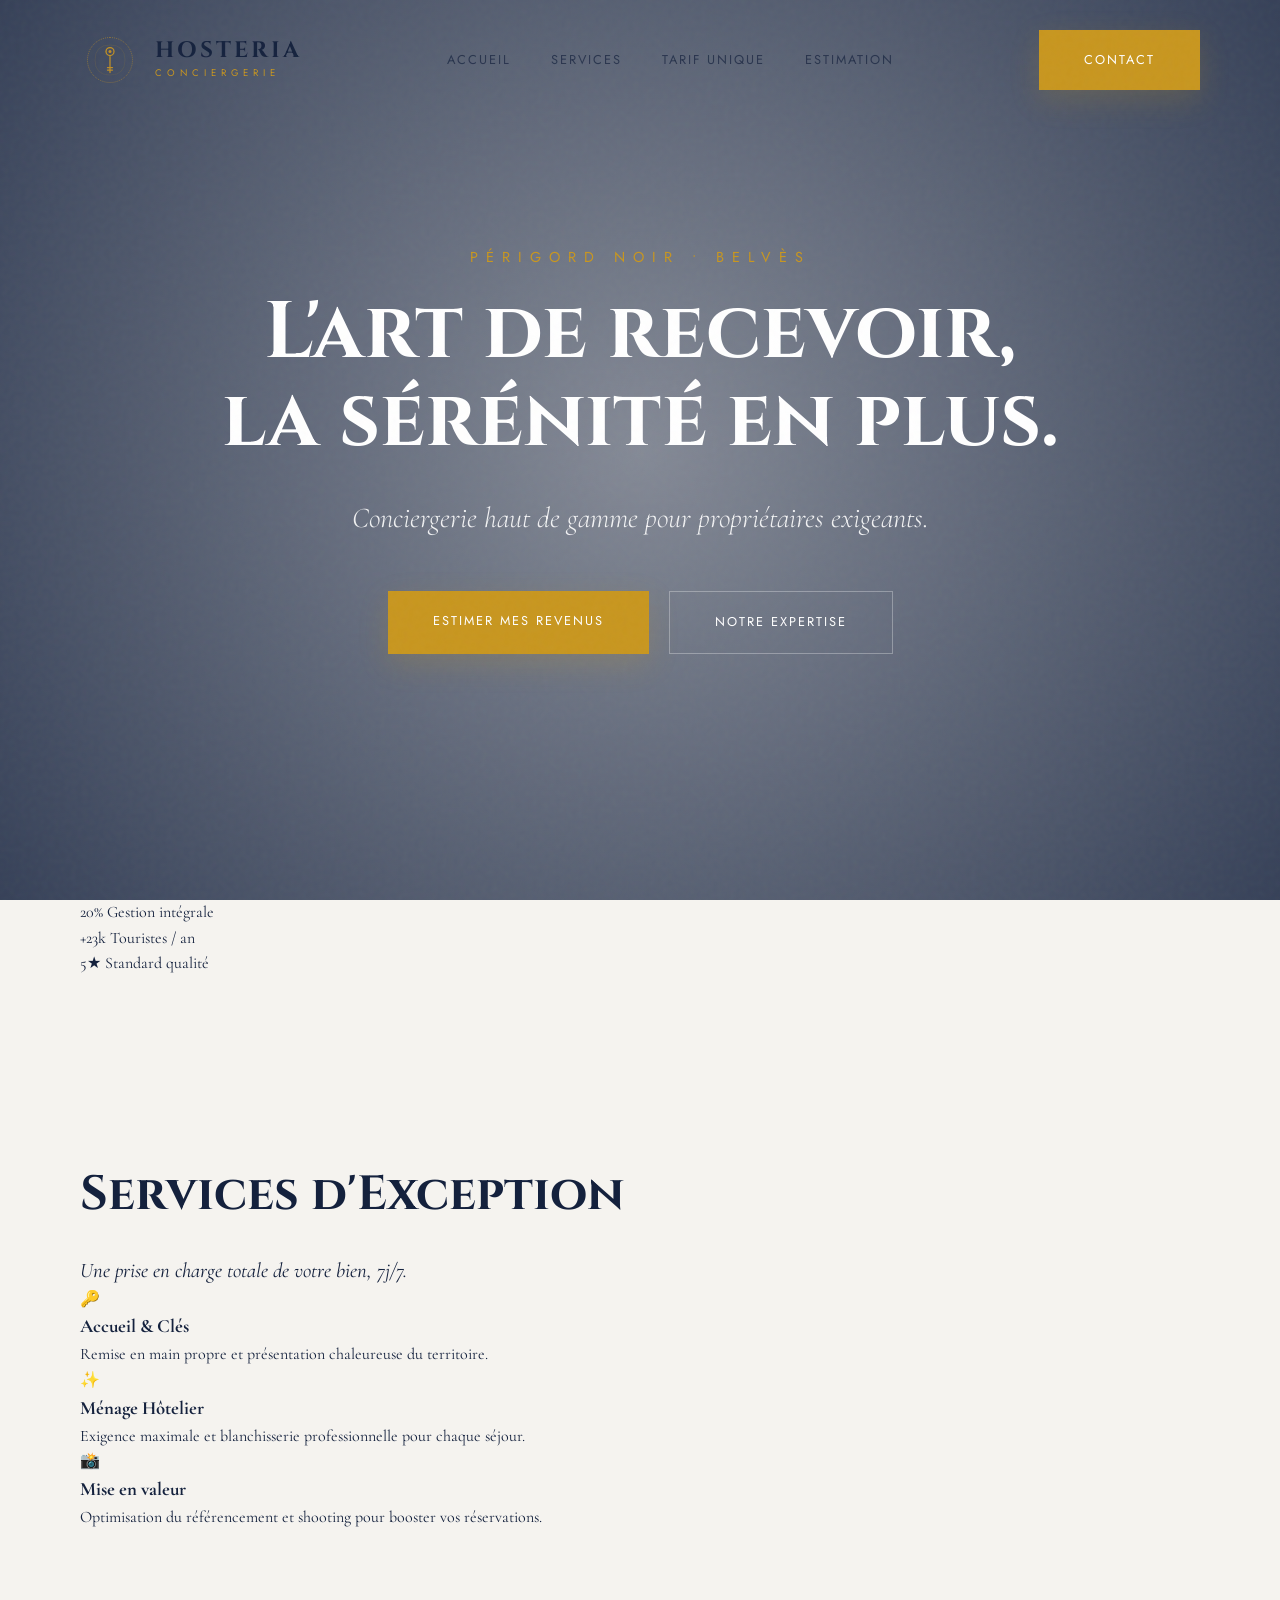
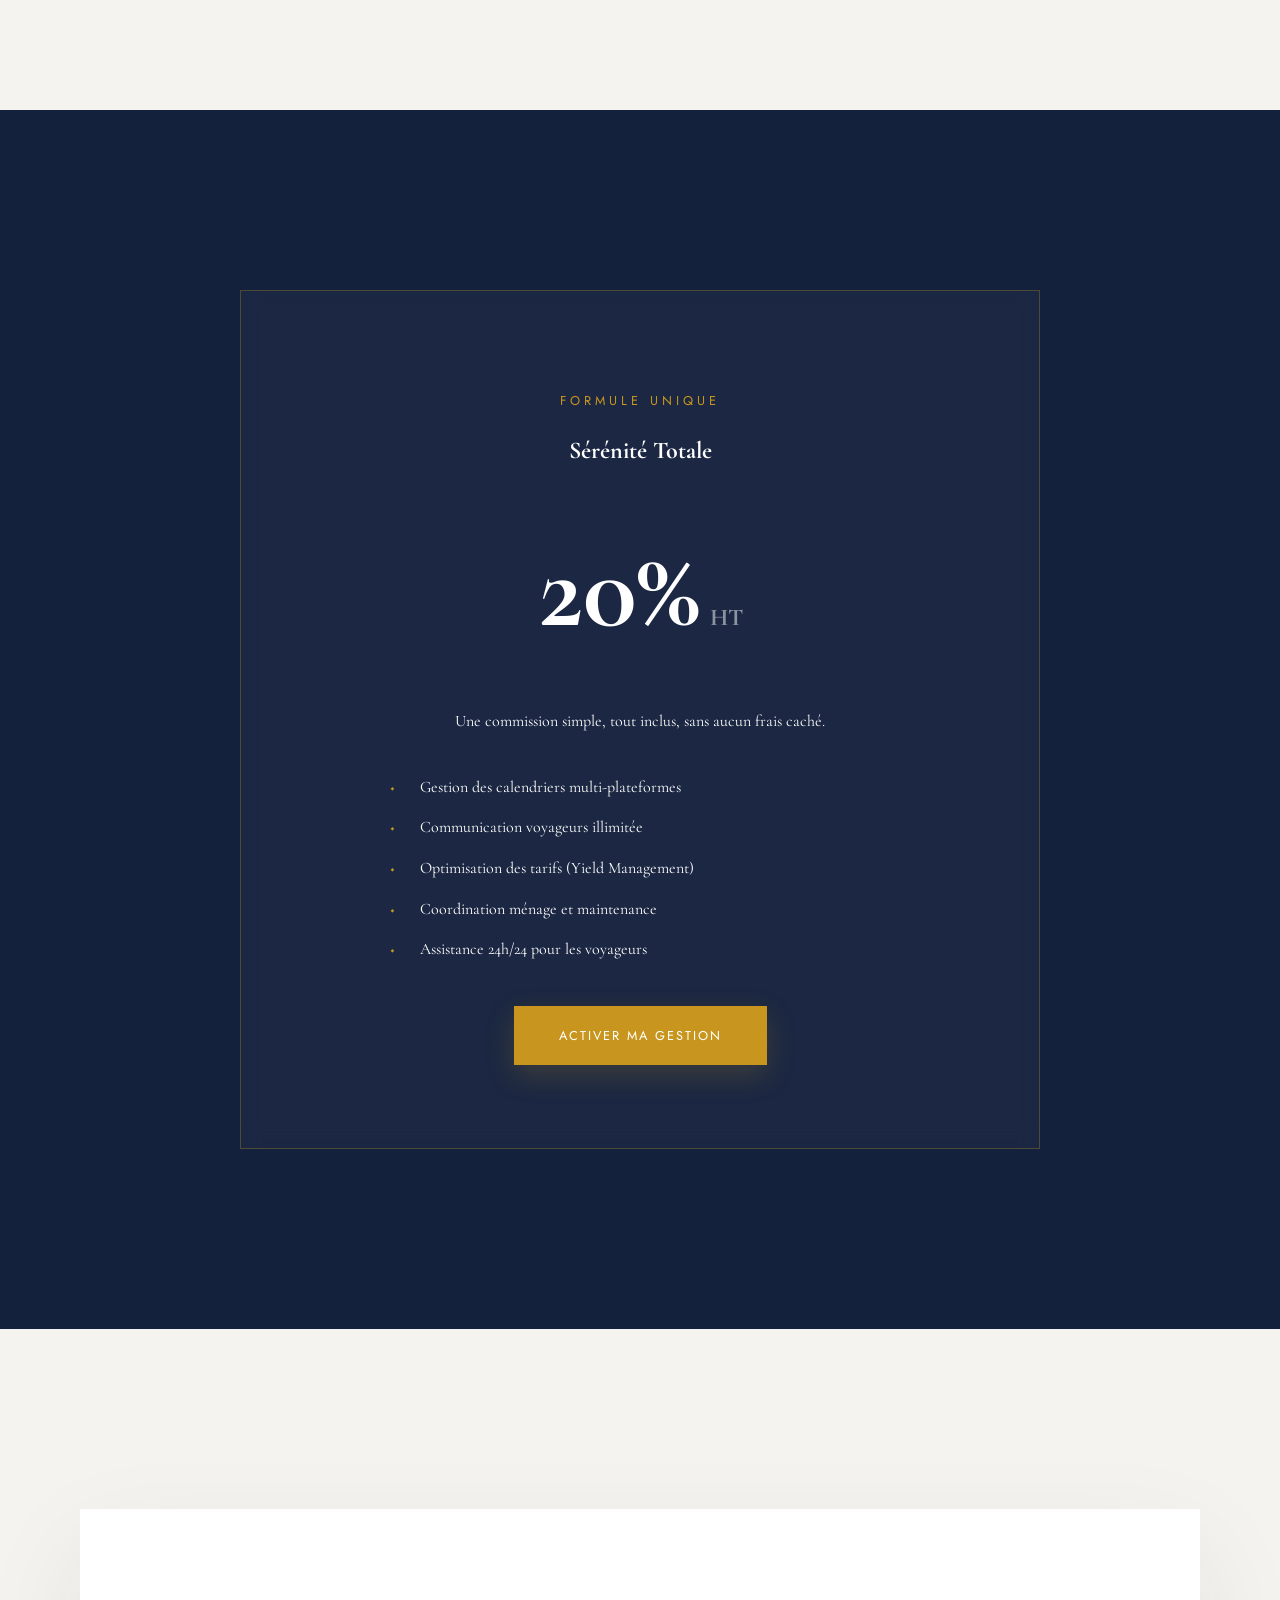
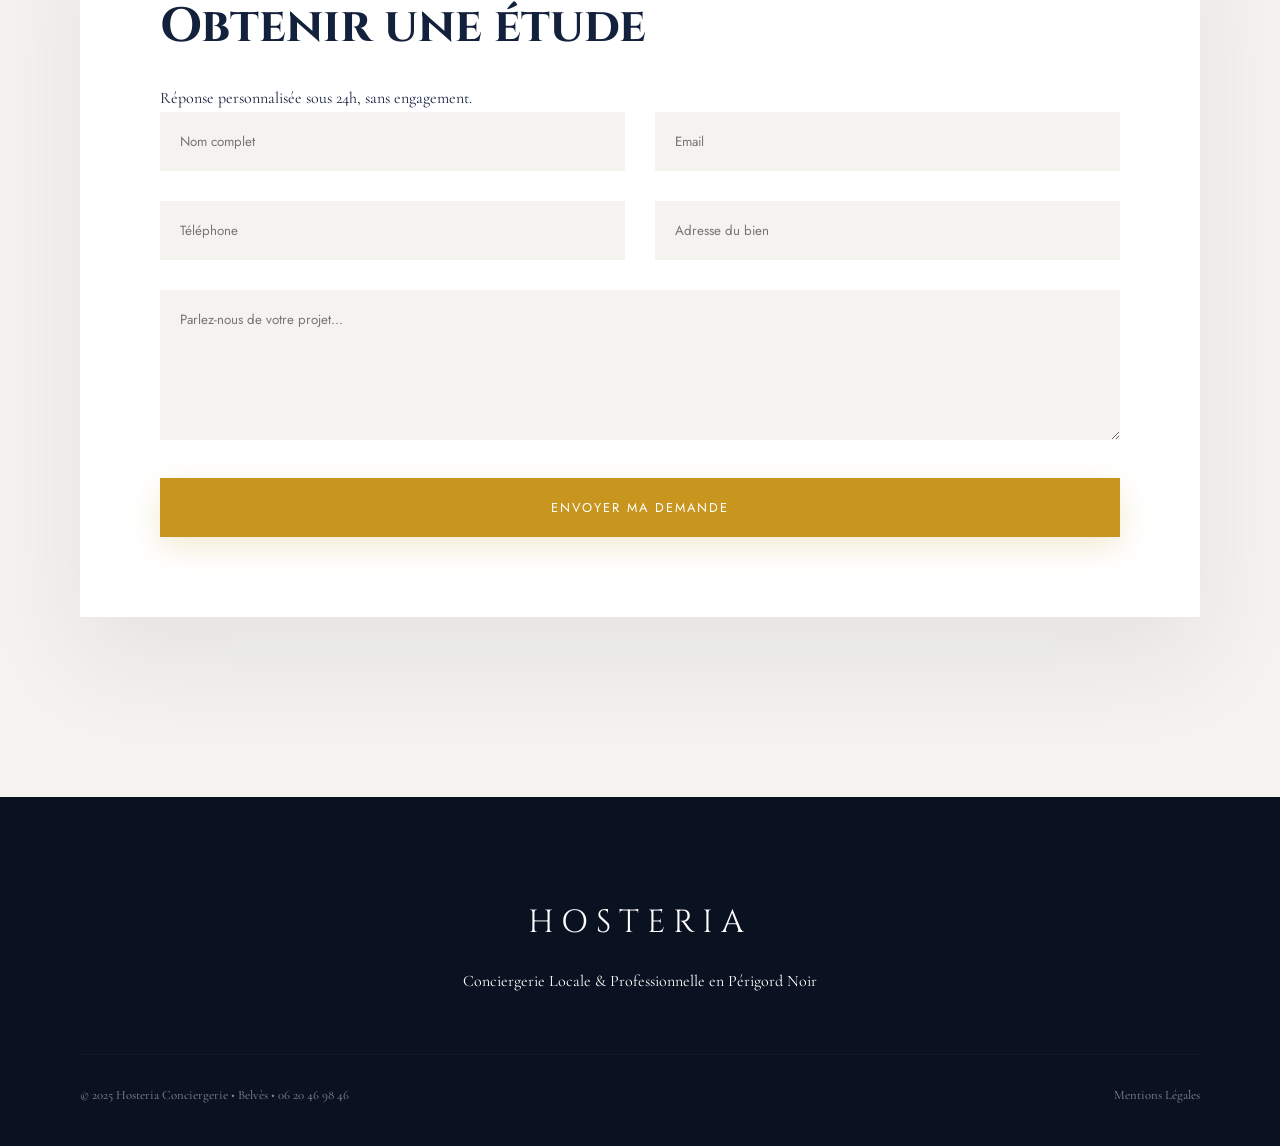
<file: index.html>
<!DOCTYPE html>
<html lang="fr">
<head>
    <meta charset="UTF-8">
    <meta name="viewport" content="width=device-width, initial-scale=1.0">
    <title>Hosteria Conciergerie — Prestige Airbnb Belvès</title>
    <meta name="description" content="Conciergerie d'exception à Belvès. Gestion complète 20% HT. Votre patrimoine mérite l'excellence au cœur du Périgord Noir.">
    
    <style>
        @import url('https://fonts.googleapis.com/css2?family=Cinzel:wght@400;700&family=Cormorant+Garamond:ital,wght@0,400;0,600;1,400&family=Jost:wght@300;400;500;600&display=swap');
    </style>
    
    <link rel="stylesheet" href="style.css">

    <script type="application/ld+json">
    {
      "@context": "https://schema.org",
      "@type": "LocalBusiness",
      "name": "Hosteria Conciergerie",
      "telephone": "06 20 46 98 46",
      "email": "hosteria.conciergerie24@gmail.com",
      "address": {
        "@type": "PostalAddress",
        "addressLocality": "Belvès",
        "addressRegion": "Dordogne",
        "addressCountry": "FR"
      },
      "priceRange": "20%"
    }
    </script>
</head>
<body class="site-texture">

    <header class="header header--transparent js-header">
        <div class="container header__inner">
            <div class="header__logo">
                <svg width="60" height="60" viewBox="0 0 120 120" class="logo-svg">
                    <defs>
                        <linearGradient id="goldGrad" x1="0%" y1="0%" x2="100%" y2="100%">
                            <stop offset="0%" style="stop-color:#c8961e;" />
                            <stop offset="100%" style="stop-color:#b8882a;" />
                        </linearGradient>
                    </defs>
                    <!-- Couronne de laurier simplifiée mais élégante -->
                    <path d="M60 15 C35 15 15 35 15 60 C15 85 35 105 60 105 C85 105 105 85 105 60 C105 35 85 15 60 15" fill="none" stroke="url(#goldGrad)" stroke-width="1" stroke-dasharray="2 2"/>
                    <path d="M30 60 Q30 30 60 30 Q90 30 90 60 Q90 90 60 90 Q30 90 30 60" fill="none" stroke="url(#goldGrad)" stroke-width="0.5" opacity="0.5"/>
                    <!-- Clé ornementale -->
                    <path d="M60 35 A8 8 0 1 1 60 51 A8 8 0 1 1 60 35 M60 51 L60 85 M55 75 L65 75 M55 80 L65 80" stroke="url(#goldGrad)" stroke-width="2.5" fill="none" stroke-linecap="round"/>
                    <circle cx="60" cy="43" r="3" fill="url(#goldGrad)"/>
                </svg>
                <div class="header__brand">
                    <span class="header__brand-main">HOSTERIA</span>
                    <span class="header__brand-sub">CONCIERGERIE</span>
                </div>
            </div>
            <nav class="header__nav">
                <ul class="header__menu">
                    <li><a href="#accueil" class="header__link">Accueil</a></li>
                    <li><a href="#services" class="header__link">Services</a></li>
                    <li><a href="#tarifs" class="header__link">Tarif Unique</a></li>
                    <li><a href="#estimation" class="header__link">Estimation</a></li>
                </ul>
            </nav>
            <a href="#estimation" class="btn btn--gold">Contact</a>
        </div>
    </header>

    <main>
        <section id="accueil" class="hero">
            <div class="hero__overlay"></div>
            <div class="container hero__content js-reveal">
                <span class="hero__tagline">Périgord Noir • Belvès</span>
                <h2 class="hero__headline">L'art de recevoir,<br>la sérénité en plus.</h2>
                <p class="hero__subheadline">Conciergerie haut de gamme pour propriétaires exigeants.</p>
                <div class="hero__actions">
                    <a href="#estimation" class="btn btn--gold">Estimer mes revenus</a>
                    <a href="#services" class="btn btn--outline-light">Notre expertise</a>
                </div>
            </div>
        </section>

        <section class="stats">
            <div class="container stats__grid">
                <div class="stats__item">
                    <span class="stats__number">20%</span>
                    <span class="stats__label">Gestion intégrale</span>
                </div>
                <div class="stats__item">
                    <span class="stats__number">+23k</span>
                    <span class="stats__label">Touristes / an</span>
                </div>
                <div class="stats__item">
                    <span class="stats__number">5★</span>
                    <span class="stats__label">Standard qualité</span>
                </div>
            </div>
        </section>

        <section id="services" class="section services">
            <div class="container">
                <div class="section__header">
                    <h2 class="section__title">Services d'Exception</h2>
                    <p class="section__subtitle">Une prise en charge totale de votre bien, 7j/7.</p>
                </div>
                <div class="services__grid">
                    <article class="service-card js-reveal">
                        <div class="service-card__icon">🔑</div>
                        <h3 class="service-card__title">Accueil & Clés</h3>
                        <p>Remise en main propre et présentation chaleureuse du territoire.</p>
                    </article>
                    <article class="service-card js-reveal">
                        <div class="service-card__icon">✨</div>
                        <h3 class="service-card__title">Ménage Hôtelier</h3>
                        <p>Exigence maximale et blanchisserie professionnelle pour chaque séjour.</p>
                    </article>
                    <article class="service-card js-reveal">
                        <div class="service-card__icon">📸</div>
                        <h3 class="service-card__title">Mise en valeur</h3>
                        <p>Optimisation du référencement et shooting pour booster vos réservations.</p>
                    </article>
                </div>
            </div>
        </section>

        <section id="tarifs" class="section pricing bg-navy">
            <div class="container">
                <div class="pricing__single js-reveal">
                    <div class="price-card--premium">
                        <span class="price-card__tag">Formule Unique</span>
                        <h2 class="price-card__title">Sérénité Totale</h2>
                        <div class="price-card__price">20%<span class="price-card__unit">HT</span></div>
                        <p class="price-card__description">Une commission simple, tout inclus, sans aucun frais caché.</p>
                        <ul class="price-card__list">
                            <li>Gestion des calendriers multi-plateformes</li>
                            <li>Communication voyageurs illimitée</li>
                            <li>Optimisation des tarifs (Yield Management)</li>
                            <li>Coordination ménage et maintenance</li>
                            <li>Assistance 24h/24 pour les voyageurs</li>
                        </ul>
                        <a href="#estimation" class="btn btn--gold">Activer ma gestion</a>
                    </div>
                </div>
            </div>
        </section>

        <section id="estimation" class="section estimation">
            <div class="container">
                <div class="form-container js-reveal">
                    <div class="form-header">
                        <h2 class="section__title">Obtenir une étude</h2>
                        <p>Réponse personnalisée sous 24h, sans engagement.</p>
                    </div>
                    <form id="contactForm" class="modern-form">
                        <div class="form-row">
                            <input type="text" placeholder="Nom complet" required>
                            <input type="email" placeholder="Email" required>
                        </div>
                        <div class="form-row">
                            <input type="tel" placeholder="Téléphone" required>
                            <input type="text" placeholder="Adresse du bien" required>
                        </div>
                        <textarea placeholder="Parlez-nous de votre projet..."></textarea>
                        <button type="submit" class="btn btn--gold btn--full">Envoyer ma demande</button>
                    </form>
                </div>
            </div>
        </section>
    </main>

    <footer class="footer">
        <div class="container">
            <div class="footer__top">
                <div class="footer__logo">HOSTERIA</div>
                <p>Conciergerie Locale & Professionnelle en Périgord Noir</p>
            </div>
            <div class="footer__bottom">
                <p>© 2025 Hosteria Conciergerie • Belvès • 06 20 46 98 46</p>
                <a href="mentions.html">Mentions Légales</a>
            </div>
        </div>
    </footer>

    <script src="script.js"></script>
</body>
</html>
</file>
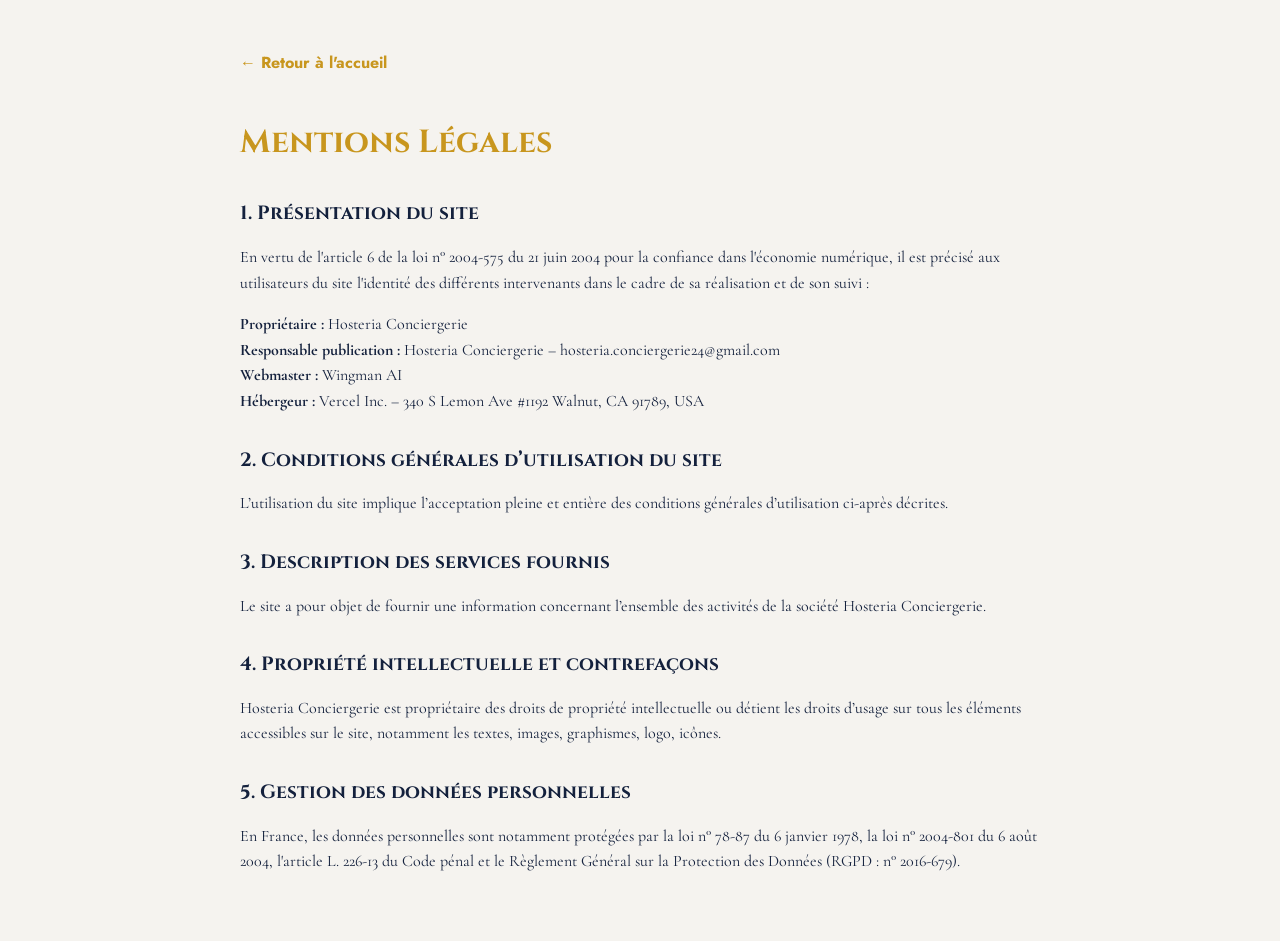
<file: mentions.html>
<!DOCTYPE html>
<html lang="fr">
<head>
    <meta charset="UTF-8">
    <meta name="viewport" content="width=device-width, initial-scale=1.0">
    <title>Mentions Légales — Hosteria Conciergerie</title>
    <style>
        @import url('https://fonts.googleapis.com/css2?family=Cinzel:wght@400;700&family=Cormorant+Garamond:wght@400;600&family=Jost:wght@300;400&display=swap');
        body { font-family: 'Cormorant Garamond', serif; background-color: #f5f3ef; color: #14213d; padding: 50px; line-height: 1.6; max-width: 800px; margin: 0 auto; }
        h1 { font-family: 'Cinzel', serif; color: #c8961e; }
        h2 { font-family: 'Cinzel', serif; font-size: 1.2rem; margin-top: 30px; }
        .back { display: inline-block; margin-bottom: 20px; text-decoration: none; color: #c8961e; font-family: 'Jost'; font-weight: bold; }
    </style>
</head>
<body>
    <a href="index.html" class="back">← Retour à l'accueil</a>
    <h1>Mentions Légales</h1>
    
    <h2>1. Présentation du site</h2>
    <p>En vertu de l'article 6 de la loi n° 2004-575 du 21 juin 2004 pour la confiance dans l'économie numérique, il est précisé aux utilisateurs du site l'identité des différents intervenants dans le cadre de sa réalisation et de son suivi :</p>
    <p><strong>Propriétaire :</strong> Hosteria Conciergerie<br>
    <strong>Responsable publication :</strong> Hosteria Conciergerie – hosteria.conciergerie24@gmail.com<br>
    <strong>Webmaster :</strong> Wingman AI<br>
    <strong>Hébergeur :</strong> Vercel Inc. – 340 S Lemon Ave #1192 Walnut, CA 91789, USA</p>

    <h2>2. Conditions générales d’utilisation du site</h2>
    <p>L’utilisation du site implique l’acceptation pleine et entière des conditions générales d’utilisation ci-après décrites.</p>

    <h2>3. Description des services fournis</h2>
    <p>Le site a pour objet de fournir une information concernant l’ensemble des activités de la société Hosteria Conciergerie.</p>

    <h2>4. Propriété intellectuelle et contrefaçons</h2>
    <p>Hosteria Conciergerie est propriétaire des droits de propriété intellectuelle ou détient les droits d’usage sur tous les éléments accessibles sur le site, notamment les textes, images, graphismes, logo, icônes.</p>

    <h2>5. Gestion des données personnelles</h2>
    <p>En France, les données personnelles sont notamment protégées par la loi n° 78-87 du 6 janvier 1978, la loi n° 2004-801 du 6 août 2004, l'article L. 226-13 du Code pénal et le Règlement Général sur la Protection des Données (RGPD : n° 2016-679).</p>
</body>
</html>
</file>
<file: style.css>
:root {
    --navy: #14213d;
    --navy-light: #1a2a4a;
    --gold: #c8961e;
    --gold-light: #e0b044;
    --ivory: #f5f3ef;
    --white: #ffffff;
    --transition: 0.8s cubic-bezier(0.16, 1, 0.3, 1);
}

* { margin: 0; padding: 0; box-sizing: border-box; }

html { scroll-behavior: smooth; }

body {
    font-family: 'Cormorant Garamond', serif;
    background-color: var(--ivory);
    color: var(--navy);
    line-height: 1.6;
    overflow-x: hidden;
}

.site-texture::after {
    content: "";
    position: fixed; inset: 0;
    background-image: url("data:image/svg+xml,%3Csvg viewBox='0 0 200 200' xmlns='http://www.w3.org/2000/svg'%3E%3Cfilter id='n'%3E%3CfeTurbulence type='fractalNoise' baseFrequency='0.8'/%3E%3C/filter%3E%3Crect width='100%25' height='100%25' filter='url(%23n)' opacity='0.04'/%3E%3C/svg%3E");
    pointer-events: none; z-index: 9999;
}

.container { max-width: 1200px; margin: 0 auto; padding: 0 40px; }

/* Header Premium */
.header {
    position: fixed; top: 0; width: 100%; z-index: 1000;
    padding: 30px 0; transition: var(--transition);
}

.header--scrolled {
    padding: 15px 0;
    background: rgba(20, 33, 61, 0.9);
    backdrop-filter: blur(20px);
    color: var(--white) !important;
}

.header__inner { display: flex; justify-content: space-between; align-items: center; }

.header__logo { display: flex; align-items: center; gap: 15px; }

.header__brand { display: flex; flex-direction: column; }

.header__brand-main {
    font-family: 'Cinzel'; font-size: 1.4rem; font-weight: 700; 
    letter-spacing: 3px; line-height: 1; color: inherit;
}

.header__brand-sub {
    font-family: 'Jost'; font-size: 0.6rem; letter-spacing: 5px;
    color: var(--gold); margin-top: 5px;
}

.header__menu { display: flex; list-style: none; gap: 40px; }

.header__link {
    text-decoration: none; color: inherit; font-family: 'Jost';
    font-size: 0.8rem; text-transform: uppercase; letter-spacing: 2px;
    opacity: 0.7; transition: 0.3s;
}

.header__link:hover { opacity: 1; color: var(--gold); }

/* Hero Ultra-Modern */
.hero {
    height: 100vh; display: flex; align-items: center;
    background: url('https://images.unsplash.com/photo-1505910147557-3026c1e19310?q=80&w=1600') center/cover;
    position: relative; color: var(--white); text-align: center;
}

.hero__overlay {
    position: absolute; inset: 0;
    background: radial-gradient(circle, rgba(20, 33, 61, 0.5) 0%, rgba(20, 33, 61, 0.85) 100%);
}

.hero__content { position: relative; z-index: 2; width: 100%; }

.hero__tagline {
    font-family: 'Jost'; font-size: 0.9rem; text-transform: uppercase;
    letter-spacing: 8px; color: var(--gold); display: block; margin-bottom: 20px;
}

.hero__headline {
    font-family: 'Cinzel'; font-size: 5rem; line-height: 1.1; margin-bottom: 30px;
}

.hero__subheadline {
    font-size: 1.8rem; font-weight: 300; font-style: italic; opacity: 0.9;
    margin-bottom: 50px;
}

.hero__actions { display: flex; gap: 20px; justify-content: center; }

/* Buttons */
.btn {
    font-family: 'Jost'; text-transform: uppercase; letter-spacing: 2px;
    font-size: 0.8rem; padding: 20px 45px; cursor: pointer;
    text-decoration: none; transition: 0.4s; border: none;
}

.btn--gold {
    background: var(--gold); color: var(--white);
    box-shadow: 0 10px 30px rgba(200, 150, 30, 0.2);
}

.btn--gold:hover { background: var(--navy); transform: translateY(-5px); }

.btn--outline-light {
    border: 1px solid rgba(255,255,255,0.3); color: var(--white);
}

.btn--outline-light:hover { background: var(--white); color: var(--navy); }

.btn--full { width: 100%; }

/* Sections */
.section { padding: 180px 0; }

.section__title {
    font-family: 'Cinzel'; font-size: 3rem; margin-bottom: 20px;
}

.section__subtitle { font-size: 1.3rem; font-style: italic; color: var(--gold-soft); }

/* Pricing Single Card */
.bg-navy { background: var(--navy); color: var(--white); }

.price-card--premium {
    background: rgba(255,255,255,0.03);
    border: 1px solid rgba(200, 150, 30, 0.3);
    padding: 100px 60px; text-align: center; max-width: 800px; margin: 0 auto;
    backdrop-filter: blur(10px);
}

.price-card__tag {
    font-family: 'Jost'; color: var(--gold); letter-spacing: 4px;
    text-transform: uppercase; font-size: 0.8rem; display: block; margin-bottom: 20px;
}

.price-card__price {
    font-size: 7rem; font-weight: 700; color: var(--white); margin: 30px 0;
}

.price-card__unit { font-size: 1.5rem; opacity: 0.5; margin-left: 10px; }

.price-card__list {
    list-style: none; text-align: left; max-width: 500px; margin: 40px auto 60px;
}

.price-card__list li {
    margin-bottom: 15px; padding-left: 30px; position: relative;
}

.price-card__list li::before {
    content: "◆"; position: absolute; left: 0; color: var(--gold);
}

/* Form Modern */
.form-container { background: var(--white); padding: 80px; box-shadow: 0 40px 100px rgba(20, 33, 61, 0.08); }

.form-row { display: grid; grid-template-columns: 1fr 1fr; gap: 30px; margin-bottom: 30px; }

input, textarea {
    width: 100%; padding: 20px; border: none; background: var(--ivory);
    font-family: 'Jost'; transition: 0.3s;
}

input:focus, textarea:focus { outline: 1px solid var(--gold); background: var(--white); }

textarea { height: 150px; margin-bottom: 30px; }

/* Animations */
.js-reveal { opacity: 0; transform: translateY(40px); transition: 1.2s cubic-bezier(0.16, 1, 0.3, 1); }
.js-reveal.is-visible { opacity: 1; transform: translateY(0); }

/* Footer */
.footer { background: #0a1120; color: var(--white); padding: 100px 0 40px; text-align: center; }

.footer__logo { font-family: 'Cinzel'; font-size: 2rem; letter-spacing: 8px; margin-bottom: 20px; }

.footer__bottom { margin-top: 60px; border-top: 1px solid rgba(255,255,255,0.05); padding-top: 30px; display: flex; justify-content: space-between; font-size: 0.8rem; opacity: 0.5; }

.footer__bottom a { color: var(--white); text-decoration: none; }

@media (max-width: 768px) {
    .container { padding: 0 25px; }
    .header__menu { display: none; }
    .hero__headline { font-size: 3rem; }
    .form-row { grid-template-columns: 1fr; }
    .price-card--premium { padding: 60px 20px; }
    .footer__bottom { flex-direction: column; gap: 20px; }
}
</file>
